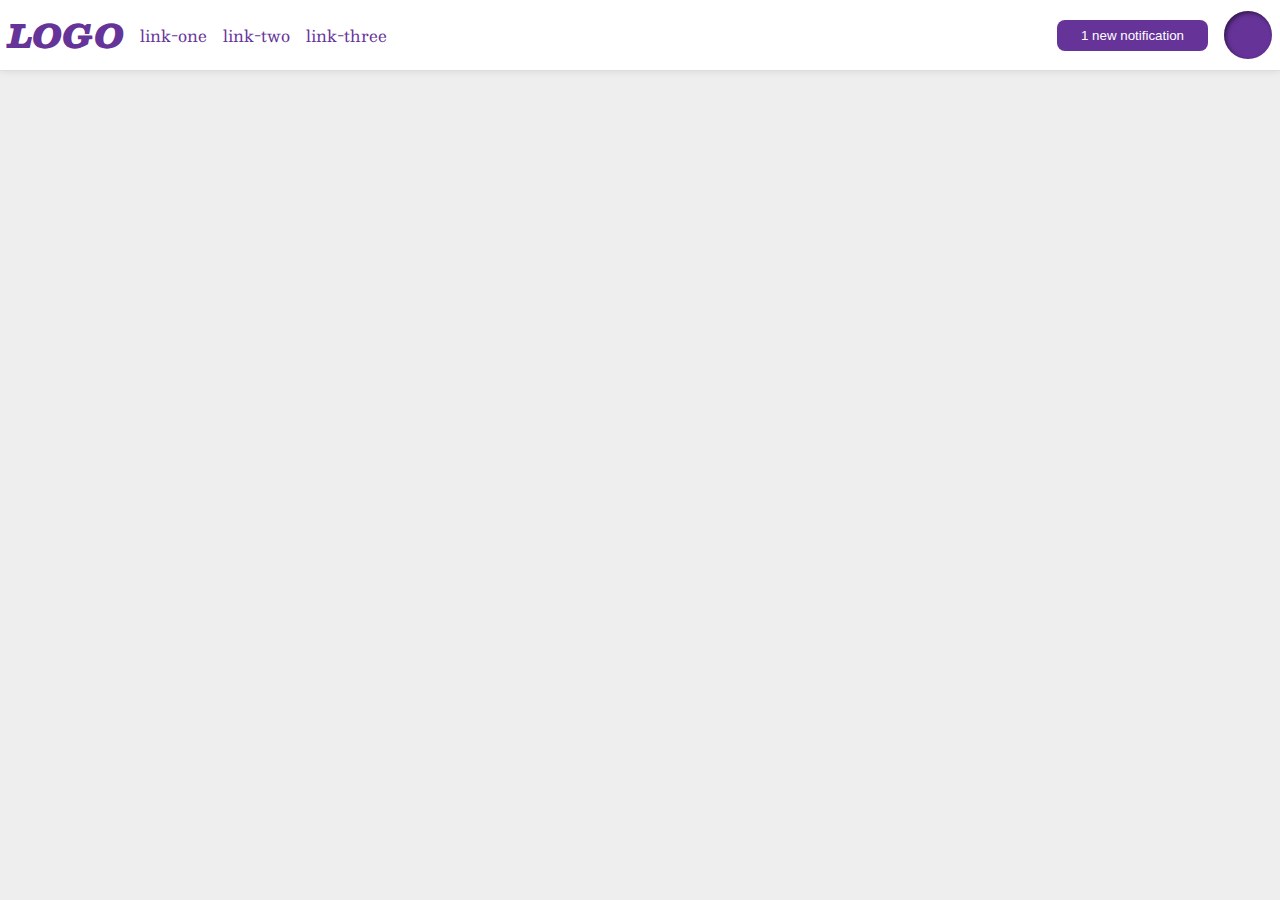
<file: flex/03-flex-header-2/index.html>
<!DOCTYPE html>
<html lang="en">
  <head>
    <meta charset="UTF-8">
    <meta http-equiv="X-UA-Compatible" content="IE=edge">
    <meta name="viewport" content="width=device-width, initial-scale=1.0">
    <title>Flex Header 2</title>
    <link rel="stylesheet" href="style.css">
  </head>
  <body>
    <div class="header">
      <div class="left">
        <div class="logo">
          LOGO
        </div>
        <ul class="links">
          <li><a href="https://google.com">link-one</a></li>
          <li><a href="https://google.com">link-two</a></li>
          <li><a href="https://google.com">link-three</a></li>
        </ul>
      </div>
      <div class="right">
        <button class="notifications">
          1 new notification
        </button>
        <div class="profile-image"></div>
      </div>
    </div>
  </body>
</html>
</file>
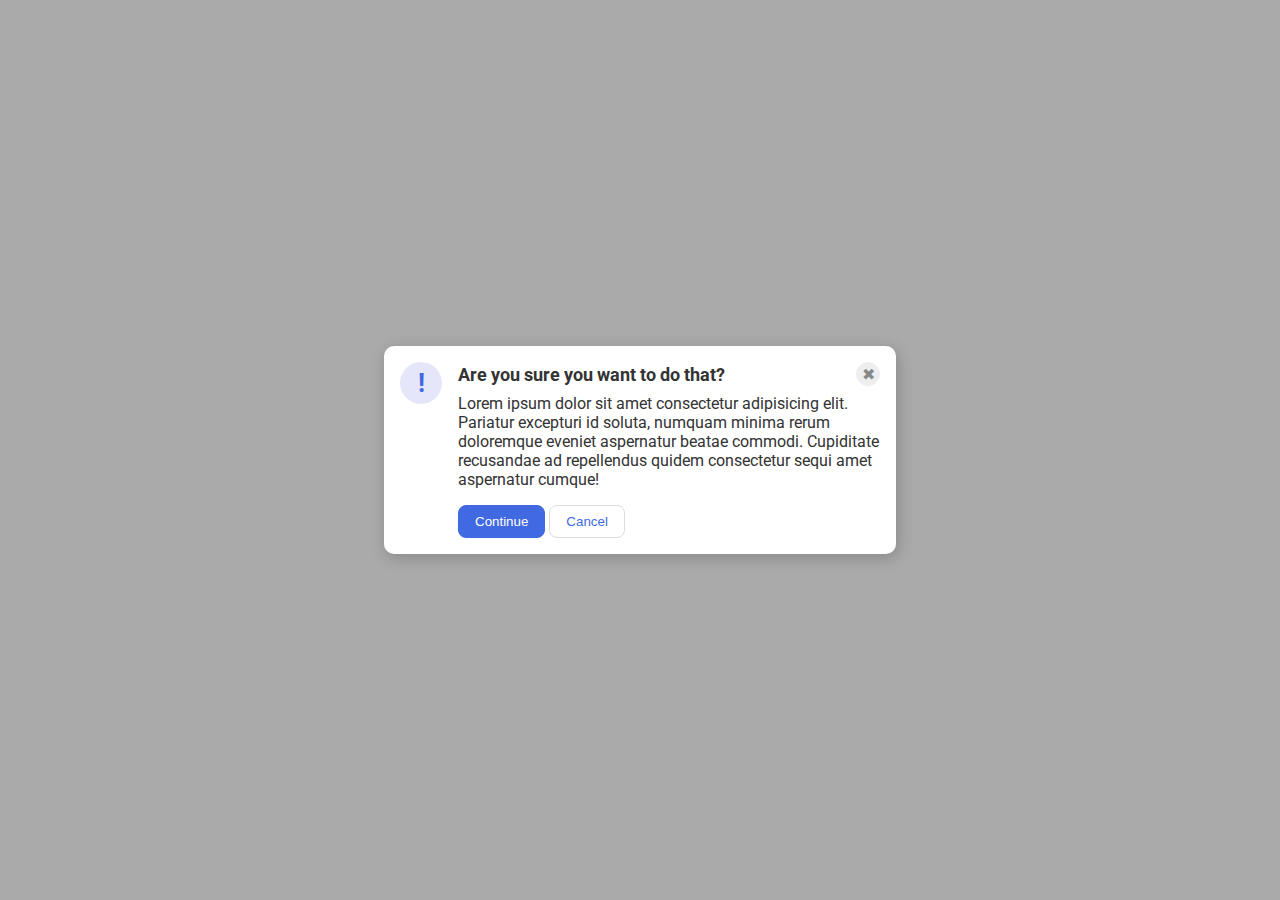
<file: flex/05-flex-modal/index.html>
<!DOCTYPE html>
<html lang="en">
  <head>
    <meta charset="UTF-8">
    <meta http-equiv="X-UA-Compatible" content="IE=edge">
    <meta name="viewport" content="width=device-width, initial-scale=1.0">
    <link rel="stylesheet" href="style.css">
    <title>Modal</title>
  </head>
  <body>
    <div class="modal">
      <div class="icon">!</div>

      <div class="info-container">
        <div class="top-container">
          <div class="header">Are you sure you want to do that?</div>
          <button class="close-button">✖</button>
        </div>
        <div class="text">Lorem ipsum dolor sit amet consectetur adipisicing elit. Pariatur excepturi id soluta, numquam minima rerum doloremque eveniet aspernatur beatae commodi. Cupiditate recusandae ad repellendus quidem consectetur sequi amet aspernatur cumque!</div>
        <button class="continue">Continue</button>
        <button class="cancel">Cancel</button>
      </div>
    </div>
  </body>
</html>
</file>
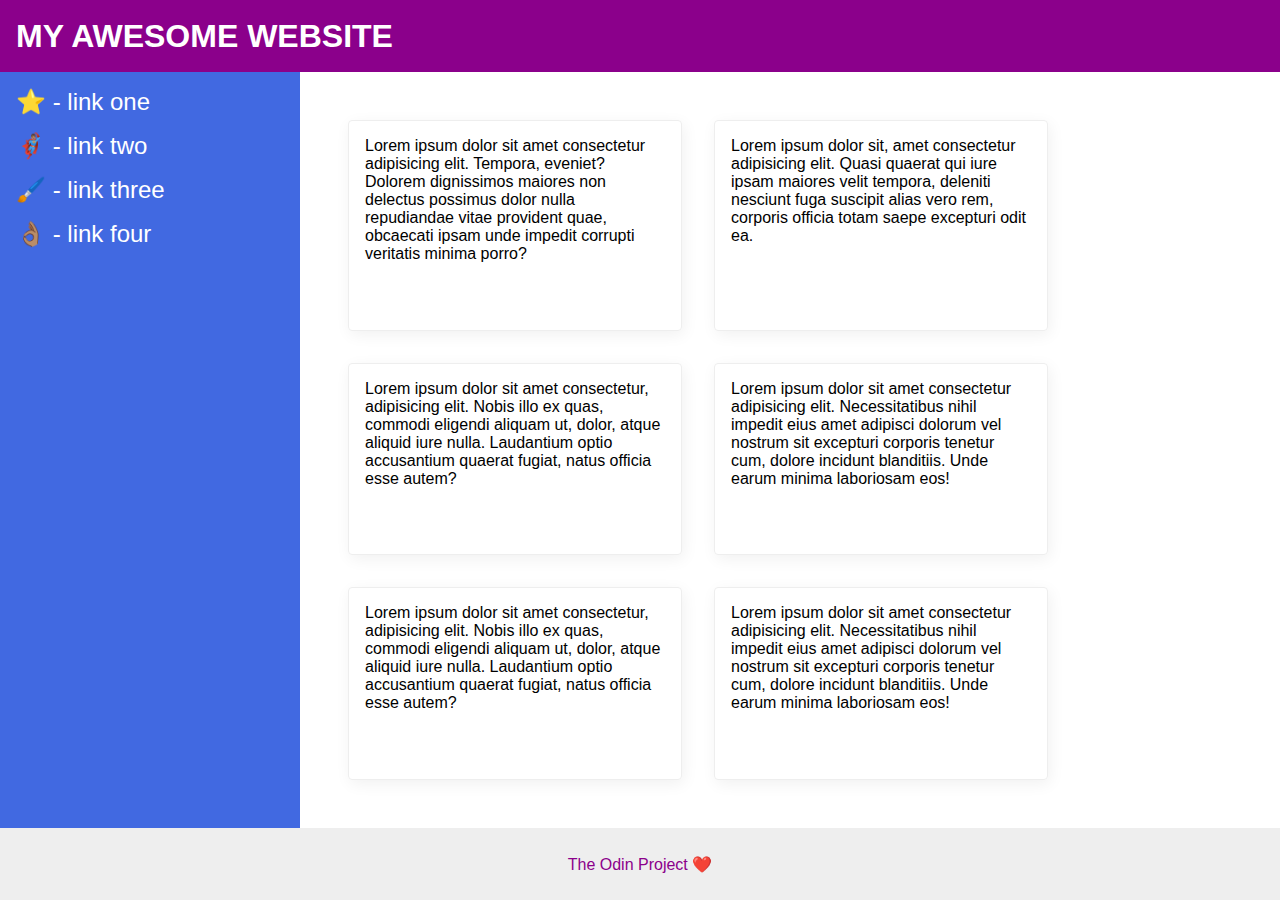
<file: flex/07-flex-layout-2/index.html>
<!DOCTYPE html>
<html lang="en">
  <head>
    <meta charset="UTF-8">
    <meta http-equiv="X-UA-Compatible" content="IE=edge">
    <meta name="viewport" content="width=device-width, initial-scale=1.0">
    <title>The Holy Grail</title>
    <link rel="stylesheet" href="style.css">
  </head>
  <body>
    <div class="header">
      MY AWESOME WEBSITE
    </div>
    
    <div class="container">
      <div class="sidebar">
        <ul>
          <li><a href="#">⭐ - link one</a></li>
          <li><a href="#">🦸🏽‍♂️ - link two</a></li>
          <li><a href="#">🖌️ - link three</a></li>
          <li><a href="#">👌🏽 - link four</a></li>
        </ul>
      </div>
  
      <div class="card-container">
        <div class="card">Lorem ipsum dolor sit amet consectetur adipisicing elit. Tempora, eveniet? Dolorem dignissimos maiores non delectus possimus dolor nulla repudiandae vitae provident quae, obcaecati ipsam unde impedit corrupti veritatis minima porro?</div>
        <div class="card">Lorem ipsum dolor sit, amet consectetur adipisicing elit. Quasi quaerat qui iure ipsam maiores velit tempora, deleniti nesciunt fuga suscipit alias vero rem, corporis officia totam saepe excepturi odit ea.</div>
        <div class="card">Lorem ipsum dolor sit amet consectetur, adipisicing elit. Nobis illo ex quas, commodi eligendi aliquam ut, dolor, atque aliquid iure nulla. Laudantium optio accusantium quaerat fugiat, natus officia esse autem?</div>
        <div class="card">Lorem ipsum dolor sit amet consectetur adipisicing elit. Necessitatibus nihil impedit eius amet adipisci dolorum vel nostrum sit excepturi corporis tenetur cum, dolore incidunt blanditiis. Unde earum minima laboriosam eos!</div>
        <div class="card">Lorem ipsum dolor sit amet consectetur, adipisicing elit. Nobis illo ex quas, commodi eligendi aliquam ut, dolor, atque aliquid iure nulla. Laudantium optio accusantium quaerat fugiat, natus officia esse autem?</div>
        <div class="card">Lorem ipsum dolor sit amet consectetur adipisicing elit. Necessitatibus nihil impedit eius amet adipisci dolorum vel nostrum sit excepturi corporis tenetur cum, dolore incidunt blanditiis. Unde earum minima laboriosam eos!</div>
      </div>
    </div>
    
    <div class="footer">
      The Odin Project ❤️
    </div>
  </body>
</html>
</file>
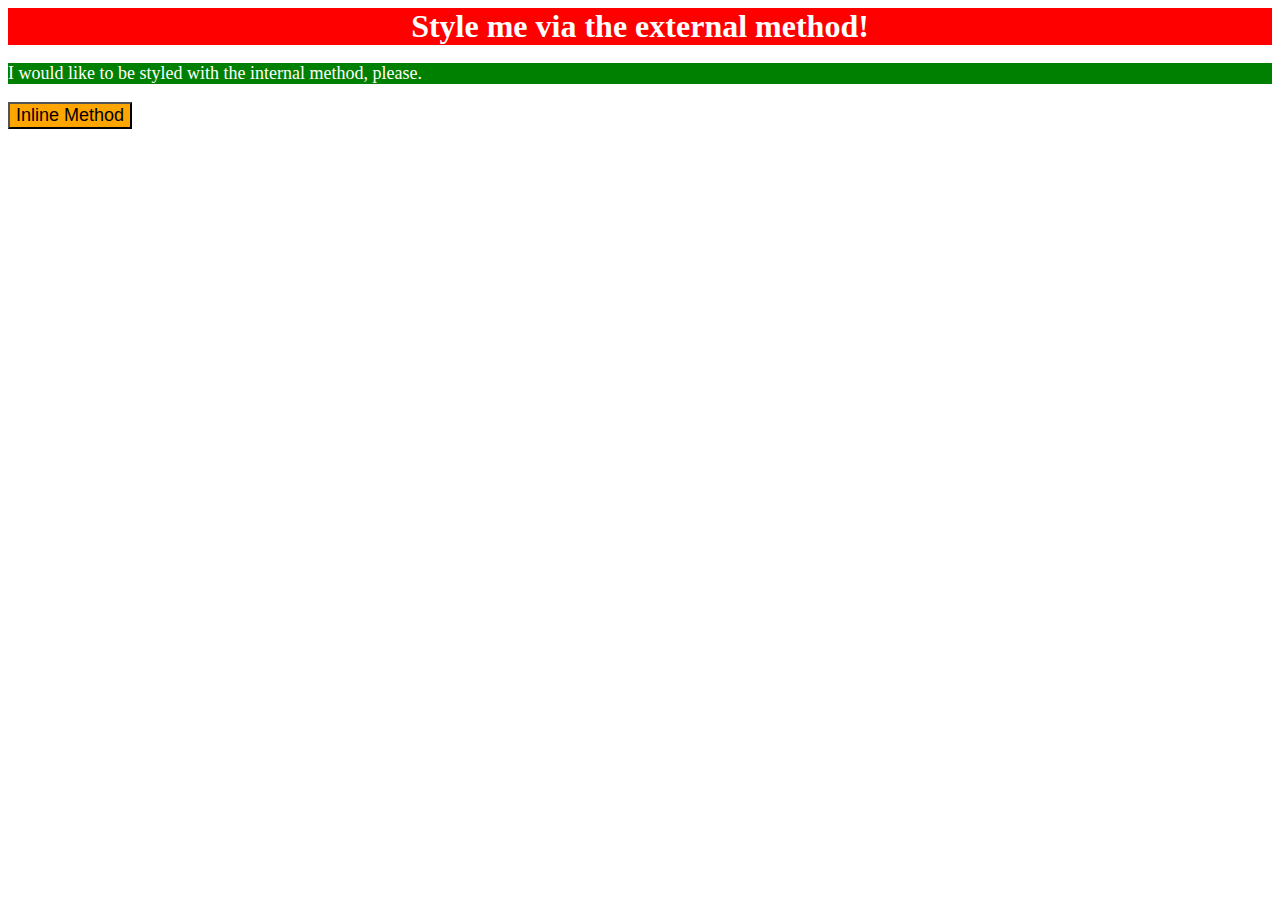
<file: foundations/01-css-methods/index.html>
<!DOCTYPE html>
<html lang="en">
  <head>
    <meta charset="UTF-8">
    <meta http-equiv="X-UA-Compatible" content="IE=edge">
    <meta name="viewport" content="width=device-width, initial-scale=1.0">
    <title>Methods for Adding CSS</title>
    <link rel="stylesheet" href="styles.css">
    <style>
      p {
        background-color: green;
        color: white;
        font-size: 18px;
      }
    </style>
  </head>
  <body>
    <div>Style me via the external method!</div>
    <p>I would like to be styled with the internal method, please.</p>
    <button style="background-color: orange; font-size: 18px;">Inline Method</button>
  </body>
</html>
</file>
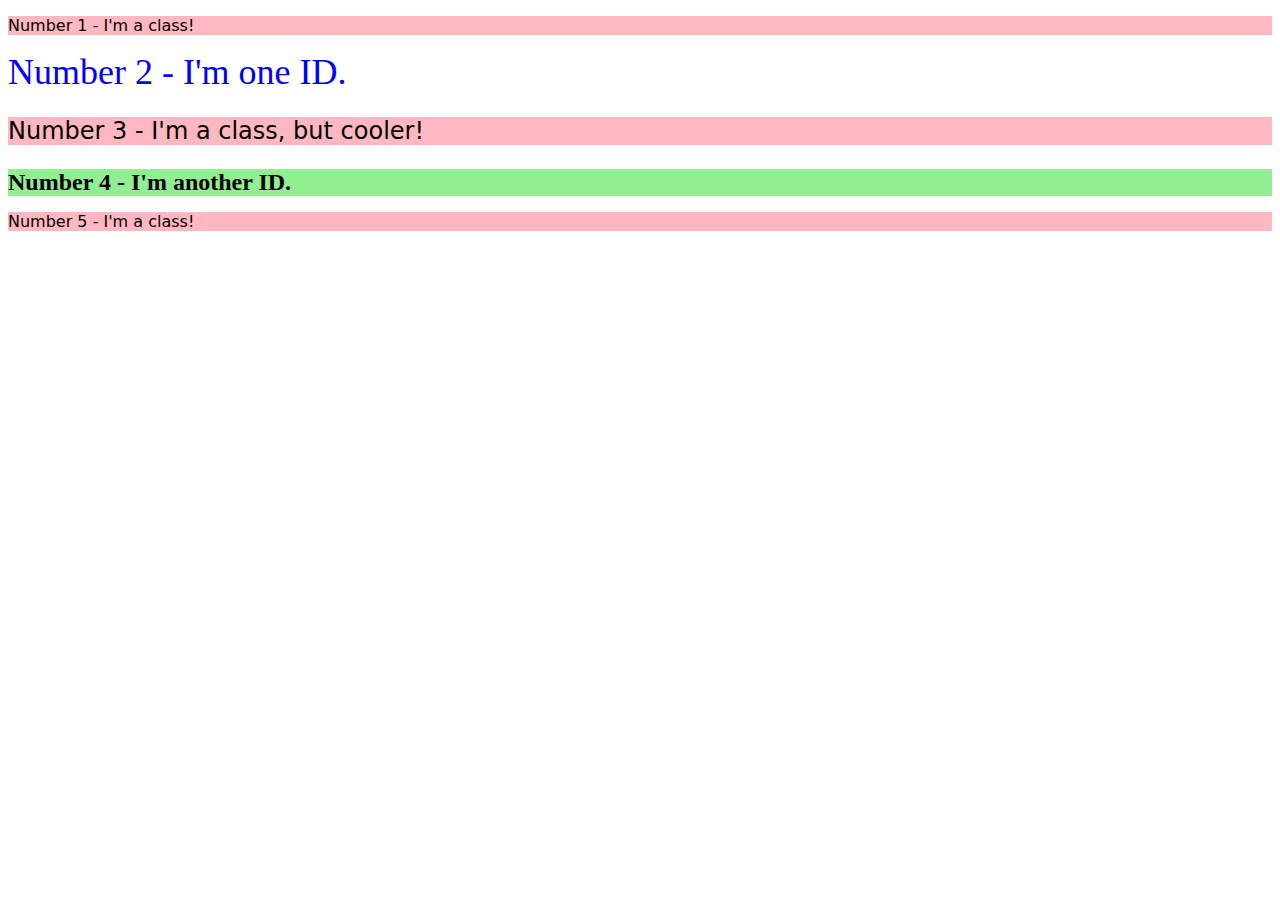
<file: foundations/02-class-id-selectors/index.html>
<!DOCTYPE html>
<html lang="en">
  <head>
    <meta charset="UTF-8">
    <meta http-equiv="X-UA-Compatible" content="IE=edge">
    <meta name="viewport" content="width=device-width, initial-scale=1.0">
    <title>Class and ID Selectors</title>
    <link rel="stylesheet" href="style.css">
  </head>
  <body>
    <p class="odd-numbered">Number 1 - I'm a class!</p>
    <div id="second">Number 2 - I'm one ID.</div>
    <p class="odd-numbered big-text">Number 3 - I'm a class, but cooler!</p>
    <div id="fourth" class="big-text">Number 4 - I'm another ID.</div>
    <p class="odd-numbered">Number 5 - I'm a class!</p>
  </body>
</html>
</file>
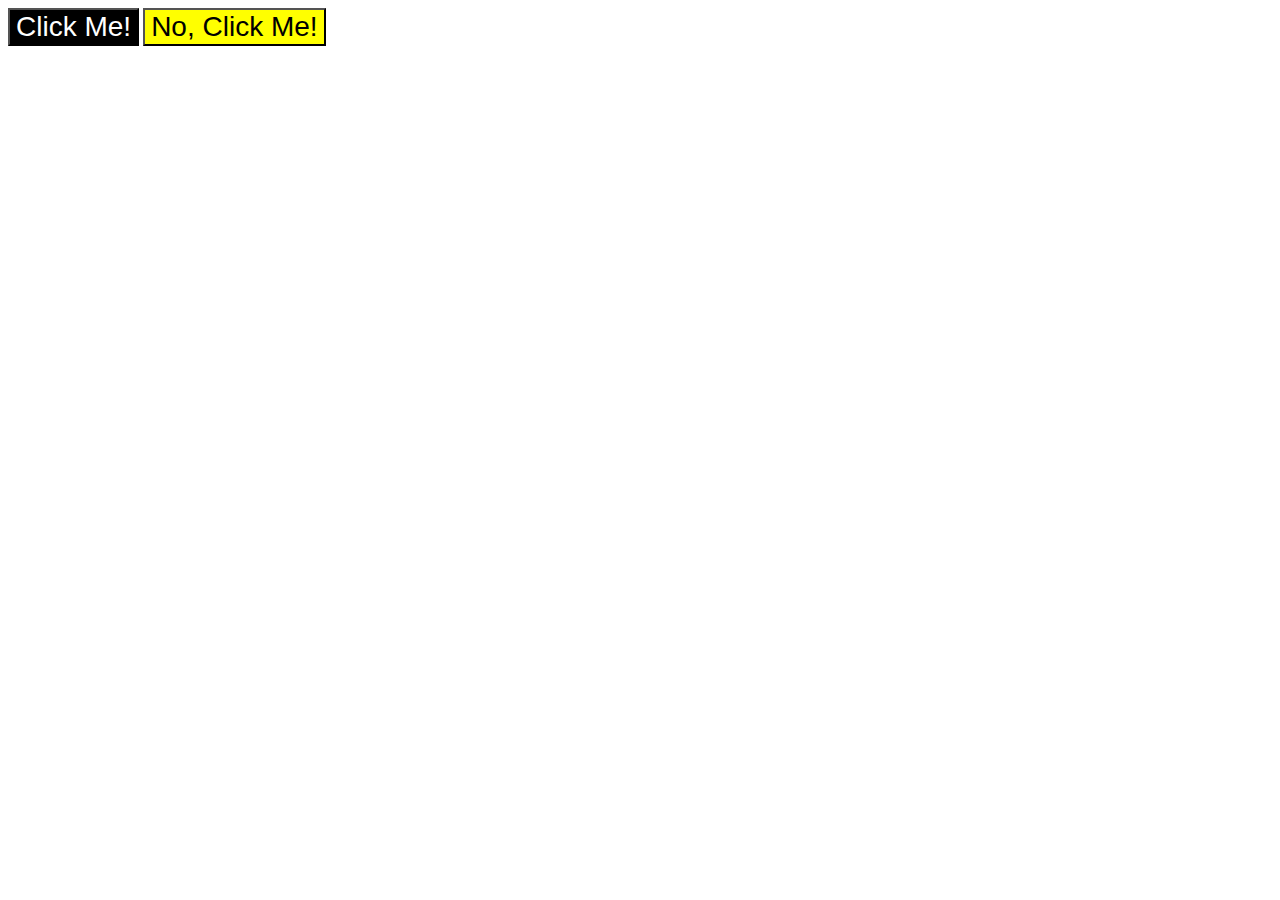
<file: foundations/03-grouping-selectors/index.html>
<!DOCTYPE html>
<html lang="en">
  <head>
    <meta charset="UTF-8">
    <meta http-equiv="X-UA-Compatible" content="IE=edge">
    <meta name="viewport" content="width=device-width, initial-scale=1.0">
    <title>Grouping Selectors</title>
    <link rel="stylesheet" href="style.css">
  </head>
  <body>
    <button class="first-button">Click Me!</button>
    <button class="second-button">No, Click Me!</button>
  </body>
</html>
</file>
<file: flex/03-flex-header-2/style.css>
/* this is some magical font-importing.  
you'll learn about it later. */
@import url('https://fonts.googleapis.com/css2?family=Besley:ital,wght@0,400;1,900&display=swap');

body {
  margin: 0;
  background: #eee;
  font-family: Besley, serif;
}

.header {
  background: white;
  border-bottom: 1px solid #ddd;
  box-shadow: 0 0 8px rgba(0,0,0,.1);
  /* display: flex;
  align-items: center;
  padding: 8px;
  gap: 16px; */
  display: flex;
  justify-content: space-between;
  padding: 8px;
}

.left,
.right {
  display: flex;
  align-items: center;
  gap: 16px;
}

.profile-image {
  background: rebeccapurple;
  box-shadow: inset 2px 2px 4px rgba(0,0,0,.5);
  border-radius: 50%;
  width: 48px;
  height: 48px;
}

.logo {
  color: rebeccapurple;
  font-size: 32px;
  font-weight: 900;
  font-style: italic;
}

button {
  border: none;
  border-radius: 8px;
  background: rebeccapurple;
  color: white;
  padding: 8px 24px;
  /* margin-left: auto; */
}

a {
  /* this removes the line under our links */
  text-decoration: none;
  color: rebeccapurple;
}

ul {
  list-style-type: none;
  display: flex;
  padding: 0;
  margin: 0;
  gap: 16px;
}
</file>
<file: flex/05-flex-modal/style.css>
@import url('https://fonts.googleapis.com/css2?family=Roboto:wght@400;700&display=swap');

html, body {
  height: 100%;
}

body {
  font-family: Roboto, sans-serif;
  margin: 0;
  background: #aaa;
  color: #333;
  /* I'll give you this one for free lol */
  display: flex;
  align-items: center;
  justify-content: center;
}

.modal {
  background: white;
  width: 480px;
  border-radius: 10px;
  box-shadow: 2px 4px 16px rgba(0,0,0,.2);
  padding: 16px;
  display: flex;
  gap: 16px;
}

.icon {
  color: royalblue;
  font-size: 26px;
  font-weight: 700;
  background: lavender;
  width: 42px;
  height: 42px;
  border-radius: 50%;
  display: flex;
  align-items: center;
  justify-content: center;
  flex-shrink: 0;
}

.top-container {
  display: flex;
  justify-content: space-between;
  align-items: center;
  margin-bottom: 8px;
}

.header {
  font-weight: bold;
  font-size: 18px;
}

.close-button {
  background: #eee;
  border-radius: 50%;
  color: #888;
  font-weight: 400;
  font-size: 16px;
  height: 24px;
  width: 24px;
  display: flex;
  align-items: center;
  justify-content: center;
  border: 1px solid #eee;
  padding: 0;
  flex-shrink: 0;
}

button {
  cursor: pointer;
  padding: 8px 16px;
  border-radius: 8px;
}

.text {
  margin-bottom: 16px;
}

button.continue {
  background: royalblue;
  border: 1px solid royalblue;
  color: white;
}

button.cancel {
  background: white;
  border: 1px solid #ddd;
  color: royalblue;
}
</file>
<file: flex/07-flex-layout-2/style.css>
body {
  font-family: -apple-system, BlinkMacSystemFont, 'Segoe UI', Roboto, Oxygen, Ubuntu, Cantarell, 'Open Sans', 'Helvetica Neue', sans-serif;
  margin: 0;
  min-height: 100vh;
  display: flex;
  flex-direction: column;
}

.header {
  height: 72px;
  background: darkmagenta;
  color: white;
  font-size: 32px;
  font-weight: 900;
  padding: 0 16px;
  display: flex;
  align-items: center;
}

.container {
  flex: 1;
  display: flex;
}

.footer {
  height: 72px;
  background: #eee;
  color: darkmagenta;
  display: flex;
  align-items: center;
  justify-content: center;
}

.sidebar {
  width: 300px;
  background: royalblue;
  box-sizing: border-box;
  flex-shrink: 0;
  padding: 16px;
}

.sidebar ul {
  display: flex;
  flex-direction: column;
  gap: 16px;
}

.card-container {
  padding: 48px;
  display: flex;
  flex-wrap: wrap;
  gap: 32px;
}

.card {
  border: 1px solid #eee;
  box-shadow: 2px 4px 16px rgba(0,0,0,.06);
  border-radius: 4px;
  padding: 16px;
  width: 300px;
}

ul {
  list-style: none;
  margin: 0;
  padding: 0;
}

a {
  text-decoration: none;
  font-size: 24px;
  color: white;
}
</file>
<file: foundations/01-css-methods/styles.css>
div {
    background-color: red;
    color: white;
    font-size: 32px;
    text-align: center;
    font-weight: bold;
}
</file>
<file: foundations/02-class-id-selectors/style.css>
.odd-numbered {
    background-color: hsl(351, 100%, 86%);
    font-family: Verdana, "DejaVu Sans", sans-serif;
}

#second {
    color: hsl(240, 100%, 50%);
    font-size: 36px;
}

.big-text {
    font-size: 24px;
}

#fourth {
    background-color: hsl(120, 73%, 75%);
    font-weight: bold;
}
</file>
<file: foundations/03-grouping-selectors/style.css>
.first-button, 
.second-button {
    font-size: 28px;
    font-family: Helvetica, "Times New Roman", sans-serif;
}

.first-button {
    background-color: #000000;
    color: #ffffff;
}

.second-button {
    background-color: #ffff00;
}
</file>
